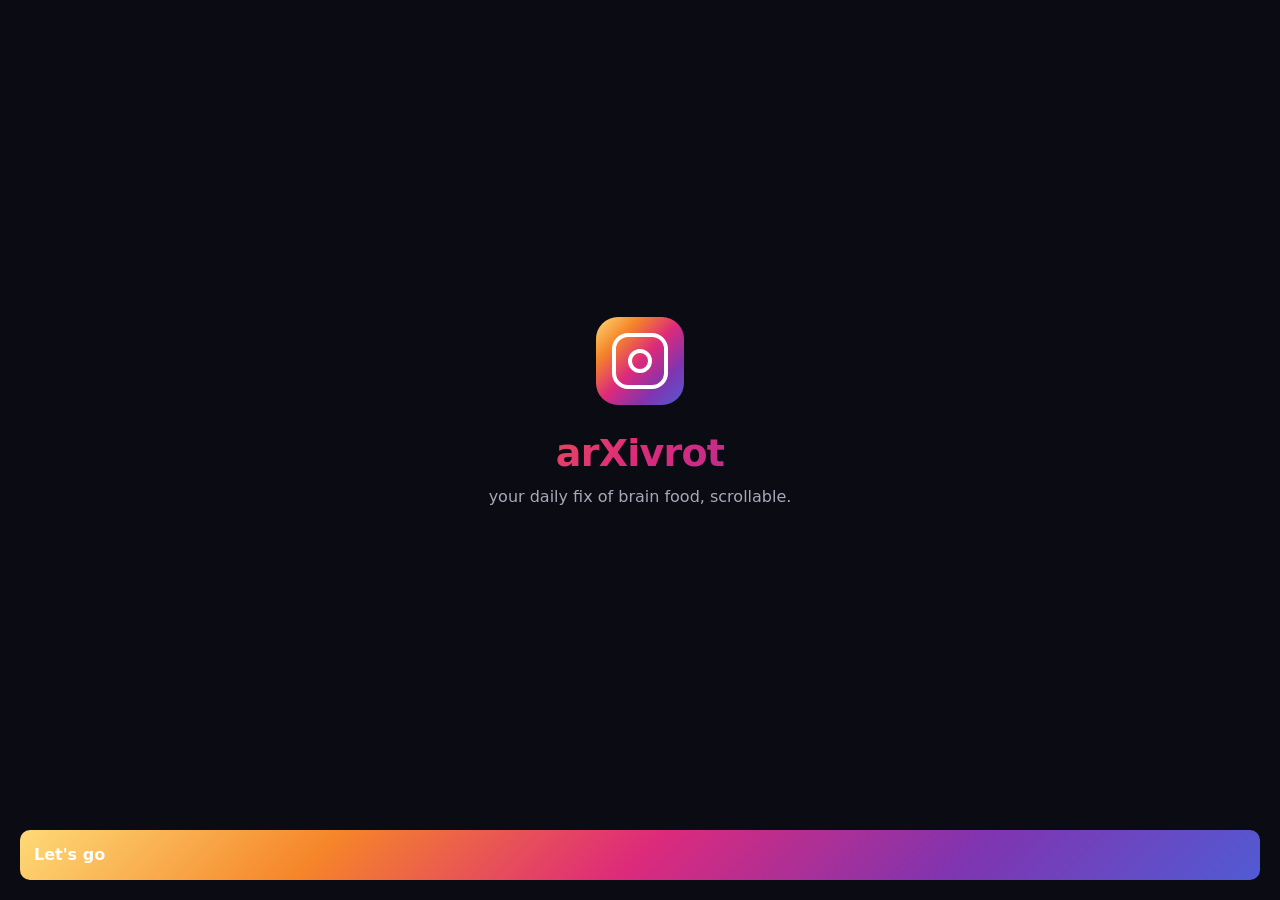
<file: index.html>
<!doctype html>
<html lang="en">
<head>
  <meta charset="utf-8">
  <meta name="viewport" content="width=device-width, initial-scale=1, viewport-fit=cover, maximum-scale=1">
  <meta name="apple-mobile-web-app-capable" content="yes">
  <meta name="mobile-web-app-capable" content="yes">
  <meta name="apple-mobile-web-app-status-bar-style" content="black-translucent">
  <meta name="apple-mobile-web-app-title" content="arXivrot">
  <meta name="theme-color" content="#0b0b14">
  <title>arXivrot</title>
  <link rel="icon" type="image/svg+xml" href="icons/icon.svg">
  <link rel="apple-touch-icon" href="icons/icon.svg">
  <link rel="manifest" href="manifest.webmanifest">
  <link rel="stylesheet" href="css/style.css">
</head>
<body>
  <div id="app">
    <div class="boot-splash">
      <div class="boot-logo"></div>
    </div>
  </div>
  <div id="toast-stack" aria-live="polite"></div>
  <script type="module" src="js/app.js"></script>
</body>
</html>
</file>
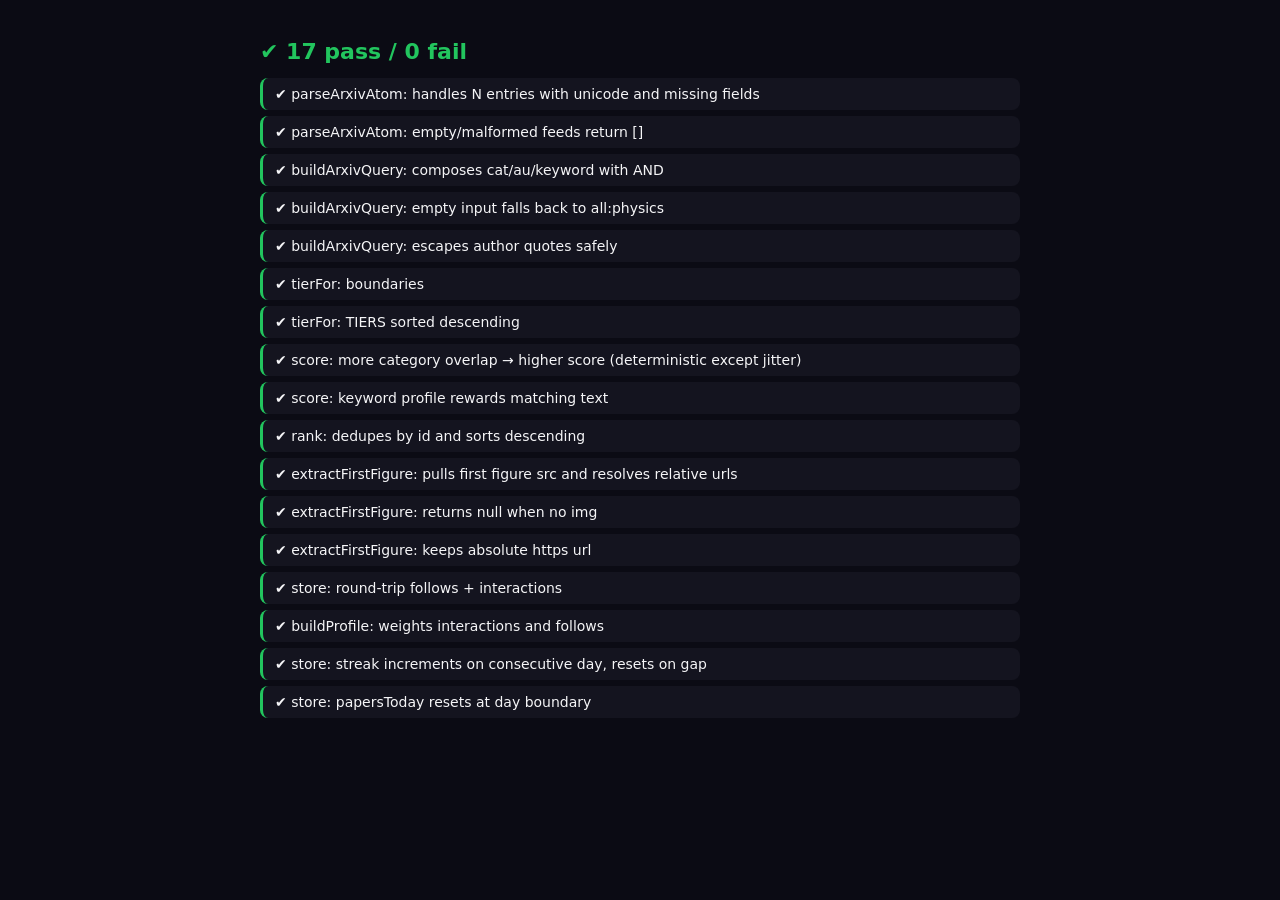
<file: tests.html>
<!doctype html>
<html lang="en">
<head>
  <meta charset="utf-8">
  <meta name="viewport" content="width=device-width, initial-scale=1">
  <title>arXivrot tests</title>
  <style>
    body { font: 14px -apple-system, system-ui, sans-serif; background: #0b0b14; color: #f5f5f7; padding: 24px; max-width: 760px; margin: 0 auto; }
    h1 { font-size: 22px; }
    h1.pass { color: #22c55e; } h1.fail { color: #ef4444; }
    ul { list-style: none; padding: 0; }
    li { padding: 8px 12px; border-radius: 8px; margin-bottom: 6px; background: #14141f; }
    li.p { border-left: 3px solid #22c55e; }
    li.f { border-left: 3px solid #ef4444; }
    code { color: #fda4af; display: inline-block; margin-top: 4px; font-size: 12px; }
  </style>
</head>
<body>
  <div id="out">running…</div>
  <script type="module">
    import { run } from './js/tests.js';
    run(document.getElementById('out')).then(r => {
      window.__testResult = r;
      document.title = `${r.fail === 0 ? 'PASS' : 'FAIL'} ${r.pass}/${r.pass + r.fail}`;
    });
  </script>
</body>
</html>
</file>
<file: css/style.css>
/* ======================== reset + tokens ======================== */
*, *::before, *::after { box-sizing: border-box; }
html, body { margin: 0; padding: 0; height: 100%; }
body {
  background: #0b0b14;
  color: #f5f5f7;
  font-family: -apple-system, BlinkMacSystemFont, 'Segoe UI', system-ui, sans-serif;
  font-size: 16px;
  line-height: 1.4;
  overscroll-behavior: none;
  -webkit-font-smoothing: antialiased;
  -webkit-tap-highlight-color: transparent;
}
button, input { font: inherit; color: inherit; }
button { background: none; border: 0; cursor: pointer; padding: 0; }
input { outline: 0; }
a { color: inherit; text-decoration: none; }

:root {
  --bg: #0b0b14;
  --bg-2: #14141f;
  --bg-3: #1d1d2c;
  --fg: #f5f5f7;
  --fg-dim: #a8a8b8;
  --accent: #dd2a7b;
  --accent-2: #515bd4;
  --warn: #ef4444;
  --gold: linear-gradient(135deg, #feda77, #f58529);
  --insta: linear-gradient(135deg, #feda77 0%, #f58529 25%, #dd2a7b 50%, #8134af 75%, #515bd4 100%);
  --safe-top: env(safe-area-inset-top, 0);
  --safe-bot: env(safe-area-inset-bottom, 0);
}

#app { display: flex; flex-direction: column; min-height: 100dvh; }

/* ======================== boot splash ======================== */
.boot-splash { display: grid; place-items: center; height: 100dvh; }
.boot-logo {
  width: 96px; height: 96px; border-radius: 24px;
  background: var(--insta);
  position: relative;
  animation: pulse 1.4s ease-in-out infinite;
}
.boot-logo::before, .boot-logo::after {
  content: ''; position: absolute; inset: 18px; border: 4px solid #fff; border-radius: 18px;
}
.boot-logo::after { inset: 36px; border-radius: 999px; }
@keyframes pulse { 0%, 100% { transform: scale(1); } 50% { transform: scale(1.06); } }

/* ======================== top bar ======================== */
.topbar {
  display: flex; align-items: center; gap: 10px;
  padding: calc(8px + var(--safe-top)) 14px 8px;
  background: rgba(11,11,20,0.92);
  backdrop-filter: blur(14px);
  border-bottom: 1px solid #1f1f2e;
  position: sticky; top: 0; z-index: 5;
}
.brand { display: flex; align-items: center; gap: 8px; flex: 1; }
.brand-logo {
  width: 28px; height: 28px; border-radius: 8px; background: var(--insta);
  position: relative;
}
.brand-logo::before {
  content: ''; position: absolute; inset: 6px; border: 2px solid #fff; border-radius: 6px;
}
.brand-logo::after {
  content: ''; position: absolute; inset: 11px; border: 2px solid #fff; border-radius: 999px;
}
.brand-name { font-weight: 800; font-size: 18px; letter-spacing: -0.01em; background: var(--insta); -webkit-background-clip: text; background-clip: text; color: transparent; }

.streak { display: inline-flex; align-items: center; gap: 4px; padding: 4px 10px; border-radius: 999px; background: linear-gradient(135deg, #f97316, #ef4444); font-weight: 700; font-size: 13px; }
.streak-fire { font-size: 14px; }

.counter { font-size: 13px; padding: 4px 8px; border-radius: 8px; background: var(--bg-3); }
.counter b { color: #fbbf24; }

.bell { position: relative; width: 36px; height: 36px; border-radius: 999px; display: grid; place-items: center; background: var(--bg-3); font-size: 16px; }
.bell .badge {
  position: absolute; top: -2px; right: -2px; min-width: 18px; height: 18px; padding: 0 5px;
  border-radius: 999px; background: var(--warn); color: #fff; font-size: 11px; font-weight: 800;
  display: grid; place-items: center;
  box-shadow: 0 0 0 2px var(--bg);
  transform: scale(0); transition: transform .22s cubic-bezier(.4,2,.6,1);
}
.bell .badge.on { transform: scale(1); animation: badgePop 0.6s ease 0.2s; }
@keyframes badgePop { 0% { transform: scale(0); } 60% { transform: scale(1.2); } 100% { transform: scale(1); } }

/* ======================== content + tabbar ======================== */
.content { flex: 1; overflow-y: auto; -webkit-overflow-scrolling: touch; padding-bottom: calc(72px + var(--safe-bot)); }
.tabbar {
  position: fixed; left: 0; right: 0; bottom: 0;
  display: grid; grid-template-columns: repeat(4, 1fr);
  background: rgba(11,11,20,0.94);
  backdrop-filter: blur(14px);
  border-top: 1px solid #1f1f2e;
  padding-bottom: var(--safe-bot);
  z-index: 6;
}
.tab { padding: 12px 6px; text-align: center; font-size: 12px; color: var(--fg-dim); font-weight: 600; }
.tab.on { color: #fff; }
.tab.on::after { content: ''; display: block; width: 18px; height: 2px; margin: 4px auto 0; background: var(--insta); border-radius: 2px; }

/* ======================== feed tabs ======================== */
.feed-tabs { display: flex; gap: 8px; padding: 12px 14px 4px; }
.ftab { padding: 8px 14px; border-radius: 999px; background: var(--bg-3); color: var(--fg-dim); font-weight: 600; font-size: 14px; }
.ftab.on { background: var(--insta); color: #fff; }

.feed { padding: 10px 12px 8px; display: flex; flex-direction: column; gap: 14px; }
.feed-sentinel { height: 1px; }
.feed-end { padding: 22px 16px 36px; text-align: center; color: var(--fg-dim); font-size: 13px; }

/* ======================== card ======================== */
.card {
  background: var(--bg-2);
  border-radius: 18px;
  overflow: hidden;
  box-shadow: 0 8px 28px rgba(0,0,0,0.45);
  border: 1px solid #1f1f2e;
  animation: fadeUp .42s ease both;
}
@keyframes fadeUp { from { opacity: 0; transform: translateY(12px); } to { opacity: 1; transform: translateY(0); } }

.card-thumb {
  position: relative; height: 220px;
  background-size: cover; background-position: center;
  display: flex; align-items: flex-end;
}
.card-thumb.has-image .thumb-title { background: linear-gradient(180deg, transparent, rgba(0,0,0,0.85)); }
.card-thumb .thumb-overlay {
  position: absolute; inset: 0;
  background: linear-gradient(180deg, transparent 50%, rgba(0,0,0,0.55));
}
.thumb-title {
  position: relative; z-index: 1;
  padding: 14px 16px; width: 100%;
  font-size: 18px; font-weight: 800; line-height: 1.2;
  text-shadow: 0 2px 8px rgba(0,0,0,0.6);
}
.card-thumb.has-image .thumb-title { padding-top: 80px; }

.stamp {
  position: absolute; top: 12px; left: 12px;
  padding: 4px 10px; border-radius: 999px;
  font-size: 11px; font-weight: 800; letter-spacing: 0.04em;
  background: rgba(0,0,0,0.6); backdrop-filter: blur(6px);
  z-index: 2;
  animation: stampIn .5s cubic-bezier(.4,2,.5,1) both;
}
.stamp-trending     { background: linear-gradient(135deg, #ec4899, #8b5cf6); }
.stamp-influential  { background: linear-gradient(135deg, #fbbf24, #ef4444); }
.stamp-hot          { background: linear-gradient(135deg, #f97316, #dd2a7b); }
.stamp-must-read    { background: linear-gradient(135deg, #06b6d4, #515bd4); }
@keyframes stampIn { from { opacity: 0; transform: scale(0.6) rotate(-12deg); } to { opacity: 1; transform: scale(1) rotate(-4deg); } }

.card-body { padding: 12px 16px 14px; }
.card-cats { display: flex; flex-wrap: wrap; gap: 6px; margin-bottom: 8px; }
.chip {
  padding: 3px 8px; border-radius: 999px;
  background: var(--bg-3); font-size: 11px; font-weight: 600; color: var(--fg-dim);
}

.card-authors { font-size: 13px; color: var(--fg-dim); margin-bottom: 8px; line-height: 1.5; }
.author { color: #d6d6e0; font-weight: 600; padding: 2px 4px; border-radius: 6px; }
.author.followed { background: rgba(221,42,123,0.16); color: #fff; }
.author .tier-badge { font-size: 11px; margin-left: 2px; }

.tier-legend  {
  background: linear-gradient(135deg, #feda77, #f58529); -webkit-background-clip: text; background-clip: text; color: transparent;
  text-shadow: 0 0 12px rgba(251, 191, 36, 0.6);
  font-weight: 800;
  animation: glowGold 2.4s ease-in-out infinite;
}
@keyframes glowGold { 0%, 100% { filter: brightness(1); } 50% { filter: brightness(1.25); } }
.tier-star {
  background: linear-gradient(135deg, #93c5fd, #c084fc); -webkit-background-clip: text; background-clip: text; color: transparent;
  font-weight: 800;
}
.tier-rising {
  color: #fb923c;
  font-weight: 700;
}

.card-summary { font-size: 13.5px; color: #d4d4dc; margin-bottom: 10px; line-height: 1.5; }
.card-meta { font-size: 11px; color: var(--fg-dim); display: flex; gap: 6px; margin-bottom: 12px; }
.dot { opacity: 0.5; }

.card-actions { display: flex; gap: 8px; }
.act {
  flex: 1; padding: 10px 6px; border-radius: 12px;
  background: var(--bg-3);
  display: inline-flex; align-items: center; justify-content: center; gap: 6px;
  font-size: 13px; font-weight: 600;
  transition: transform .18s cubic-bezier(.4,2,.5,1), background .18s;
}
.act:active { transform: scale(0.94); }
.act .ico { font-size: 16px; }
.act-like.on { background: linear-gradient(135deg, #ef4444, #dd2a7b); color: #fff; }
.act-save.on { background: linear-gradient(135deg, #fbbf24, #f97316); color: #fff; }

/* heart burst */
.heart-burst { position: fixed; pointer-events: none; z-index: 50; width: 0; height: 0; }
.heart-particle {
  position: absolute; width: 8px; height: 8px; border-radius: 50%;
  background: #ef4444;
  animation: heartFly .9s ease-out forwards;
  transform-origin: center;
  --ang: 0deg;
}
@keyframes heartFly {
  from { transform: rotate(var(--ang)) translateY(0) scale(1); opacity: 1; }
  to   { transform: rotate(var(--ang)) translateY(-60px) scale(0.4); opacity: 0; }
}

/* ======================== skeleton ======================== */
.skeleton .card-thumb.skel,
.skel-line {
  background: linear-gradient(90deg, var(--bg-3) 0%, #2a2a3c 50%, var(--bg-3) 100%);
  background-size: 200% 100%;
  animation: shimmer 1.4s linear infinite;
  border-radius: 8px;
}
.skel-line { height: 12px; margin-bottom: 8px; }
.skel-line:last-child { width: 70%; }
.skeleton .card-thumb { height: 180px; border-radius: 0; }
@keyframes shimmer { from { background-position: -200% 0; } to { background-position: 200% 0; } }

/* ======================== modal ======================== */
.modal {
  position: fixed; inset: 0; z-index: 80;
  background: rgba(0,0,0,0.75);
  display: grid; place-items: end center;
  animation: modalIn .25s ease;
}
@keyframes modalIn { from { background: rgba(0,0,0,0); } to { background: rgba(0,0,0,0.75); } }
.modal-card {
  width: 100%; max-width: 640px;
  max-height: 90dvh; overflow-y: auto;
  background: var(--bg-2);
  border-radius: 22px 22px 0 0;
  padding: 20px 18px calc(28px + var(--safe-bot));
  position: relative;
  animation: sheetUp .32s cubic-bezier(.4,1.6,.5,1);
}
@keyframes sheetUp { from { transform: translateY(100%); } to { transform: translateY(0); } }
.modal-close { position: absolute; top: 8px; right: 12px; width: 36px; height: 36px; font-size: 22px; color: var(--fg-dim); }
.modal-title { font-size: 22px; line-height: 1.25; margin: 0 0 8px; padding-right: 30px; }
.modal-authors { font-size: 14px; color: var(--fg-dim); margin-bottom: 10px; }
.modal-cats { display: flex; flex-wrap: wrap; gap: 6px; margin-bottom: 14px; }
.modal-summary { font-size: 14px; color: #e0e0e8; line-height: 1.55; margin-bottom: 18px; white-space: pre-wrap; }
.modal-actions { display: flex; gap: 8px; flex-wrap: wrap; }

.btn {
  padding: 10px 16px; border-radius: 10px;
  background: var(--bg-3); color: var(--fg);
  font-weight: 600; font-size: 14px;
  display: inline-flex; align-items: center; gap: 6px;
  transition: transform .15s;
}
.btn:active { transform: scale(0.96); }
.btn-primary { background: var(--insta); color: #fff; }
.btn-ghost { background: transparent; border: 1px solid #2c2c3e; }

/* ======================== toasts ======================== */
#toast-stack {
  position: fixed; left: 50%; bottom: calc(82px + var(--safe-bot)); transform: translateX(-50%);
  z-index: 90;
  display: flex; flex-direction: column; gap: 8px; align-items: center; pointer-events: none;
}
.toast {
  background: var(--bg-2); padding: 10px 14px; border-radius: 999px;
  font-size: 13px; font-weight: 600;
  border: 1px solid #2c2c3e;
  opacity: 0; transform: translateY(12px) scale(.95);
  transition: opacity .25s, transform .25s cubic-bezier(.4,2,.5,1);
}
.toast-in { opacity: 1; transform: translateY(0) scale(1); }
.toast-out { opacity: 0; transform: translateY(-12px) scale(.95); }
.toast-xp { background: linear-gradient(135deg, #fbbf24, #ef4444); color: #fff; border-color: transparent; }
.toast-streak { background: linear-gradient(135deg, #f97316, #dd2a7b); color: #fff; border-color: transparent; }

/* ======================== confetti ======================== */
.confetti-wrap { position: fixed; inset: 0; pointer-events: none; overflow: hidden; z-index: 95; }
.confetti {
  position: absolute; top: -10px; width: 8px; height: 14px; display: block;
  animation: confFall linear forwards;
}
@keyframes confFall {
  to { transform: translateY(110vh) rotate(720deg); opacity: 0; }
}

/* ======================== onboarding ======================== */
.onboard { display: flex; flex-direction: column; min-height: 100dvh; padding: calc(20px + var(--safe-top)) 20px calc(20px + var(--safe-bot)); }
.onboard-step { display: none; flex: 1; flex-direction: column; animation: fadeUp .4s ease; }
.onboard-step.active { display: flex; }
.onboard-logo { width: 88px; height: 88px; border-radius: 22px; background: var(--insta); margin: auto auto 16px; position: relative; }
.onboard-logo::before { content: ''; position: absolute; inset: 16px; border: 4px solid #fff; border-radius: 16px; }
.onboard-logo::after  { content: ''; position: absolute; inset: 32px; border: 4px solid #fff; border-radius: 999px; }
.onboard-h1 { font-size: 38px; text-align: center; margin: 6px 0; background: var(--insta); -webkit-background-clip: text; background-clip: text; color: transparent; font-weight: 900; letter-spacing: -0.02em; }
.onboard-h2 { font-size: 26px; margin: 8px 0 4px; font-weight: 800; }
.onboard-tag { text-align: center; color: var(--fg-dim); margin: 0 auto 24px; }
.onboard-sub { color: var(--fg-dim); margin: 0 0 16px; }
.onboard-next { width: 100%; padding: 14px; font-size: 16px; font-weight: 700; margin-top: auto; }
.onboard-foot { display: flex; gap: 10px; padding-top: 12px; margin-top: auto; }
.onboard-foot .btn { flex: 1; padding: 12px; }

.cat-grid { display: grid; grid-template-columns: repeat(2, 1fr); gap: 10px; margin: 8px 0 12px; }
.cat-chip {
  padding: 16px 10px; border-radius: 14px;
  background: var(--bg-2); border: 1px solid #1f1f2e;
  display: flex; flex-direction: column; align-items: center; gap: 4px;
  font-size: 13px; font-weight: 600; color: var(--fg-dim);
  transition: transform .15s, background .15s;
}
.cat-chip:active { transform: scale(0.96); }
.cat-chip.on {
  background: linear-gradient(135deg, rgba(221,42,123,0.18), rgba(81,91,212,0.18));
  border-color: var(--accent);
  color: #fff;
}
.cat-emoji { font-size: 22px; }

.kw-input, .au-input {
  width: 100%; padding: 12px 14px; border-radius: 10px;
  background: var(--bg-2); border: 1px solid #2c2c3e; color: var(--fg);
  font-size: 14px; margin: 8px 0;
}
.kw-input:focus, .au-input:focus { border-color: var(--accent); }
.kw-chips { display: flex; flex-wrap: wrap; gap: 6px; min-height: 24px; margin-bottom: 8px; }
.kw-chip { padding: 4px 10px; border-radius: 999px; background: var(--bg-3); font-size: 12px; display: inline-flex; align-items: center; gap: 4px; }
.kw-chip button { color: var(--fg-dim); padding: 0 0 0 4px; }

/* ======================== explore ======================== */
.explore { padding: 16px 14px 32px; }
.explore h2 { font-size: 14px; text-transform: uppercase; letter-spacing: 0.06em; color: var(--fg-dim); margin: 18px 0 8px; }
.explore-grid { grid-template-columns: repeat(3, 1fr); }
.kw-row { display: flex; gap: 6px; }

/* ======================== saved + profile ======================== */
.empty { color: var(--fg-dim); text-align: center; padding: 60px 20px; }
.profile { padding: 24px 20px 60px; text-align: center; }
.profile-avatar { width: 92px; height: 92px; border-radius: 999px; margin: 0 auto 12px; background: var(--insta); }
.profile-name { font-size: 20px; font-weight: 800; margin: 0 0 18px; }
.stats { display: grid; grid-template-columns: repeat(3, 1fr); gap: 10px; margin-bottom: 24px; }
.stat { background: var(--bg-2); border-radius: 14px; padding: 14px 8px; }
.stat b { display: block; font-size: 22px; }
.stat span { font-size: 12px; color: var(--fg-dim); text-transform: uppercase; letter-spacing: 0.04em; }
.follows-summary { background: var(--bg-2); border-radius: 14px; padding: 16px; margin-bottom: 18px; }
.follows-summary h3 { margin: 0 0 6px; font-size: 14px; text-transform: uppercase; color: var(--fg-dim); letter-spacing: 0.06em; }
.follows-summary p { color: var(--fg-dim); margin: 0 0 12px; font-size: 13px; }
.danger { padding-top: 18px; border-top: 1px solid #1f1f2e; }
.muted { color: var(--fg-dim); font-size: 12.5px; line-height: 1.5; }
.muted code { background: var(--bg-3); padding: 1px 5px; border-radius: 4px; font-size: 12px; }
.muted a { color: #93c5fd; text-decoration: underline; }
.hint { margin-top: 8px; }
.sync-row { display: flex; gap: 6px; margin: 8px 0; }
.sync-buttons { display: flex; flex-wrap: wrap; gap: 6px; margin: 8px 0; }
.sync-buttons .btn { font-size: 13px; padding: 8px 12px; }
.profile .follows-summary { text-align: left; }
</file>
